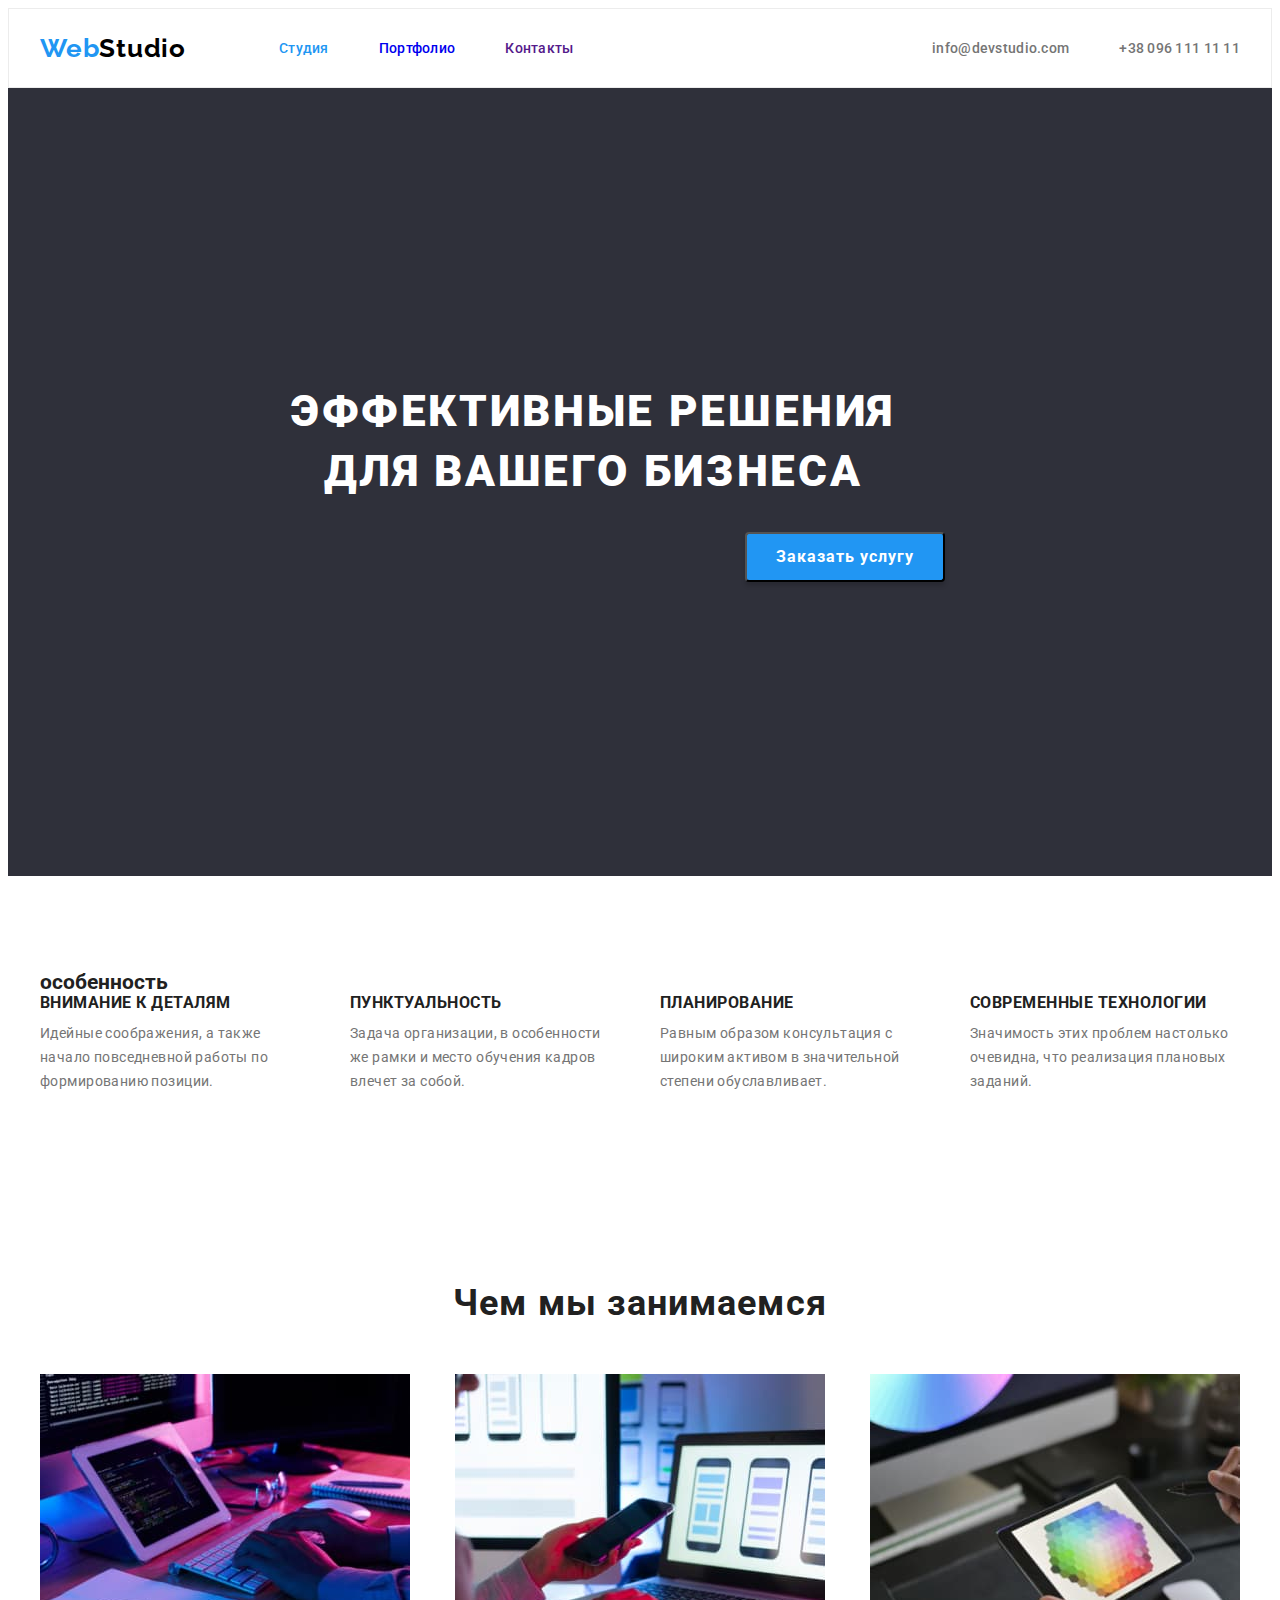
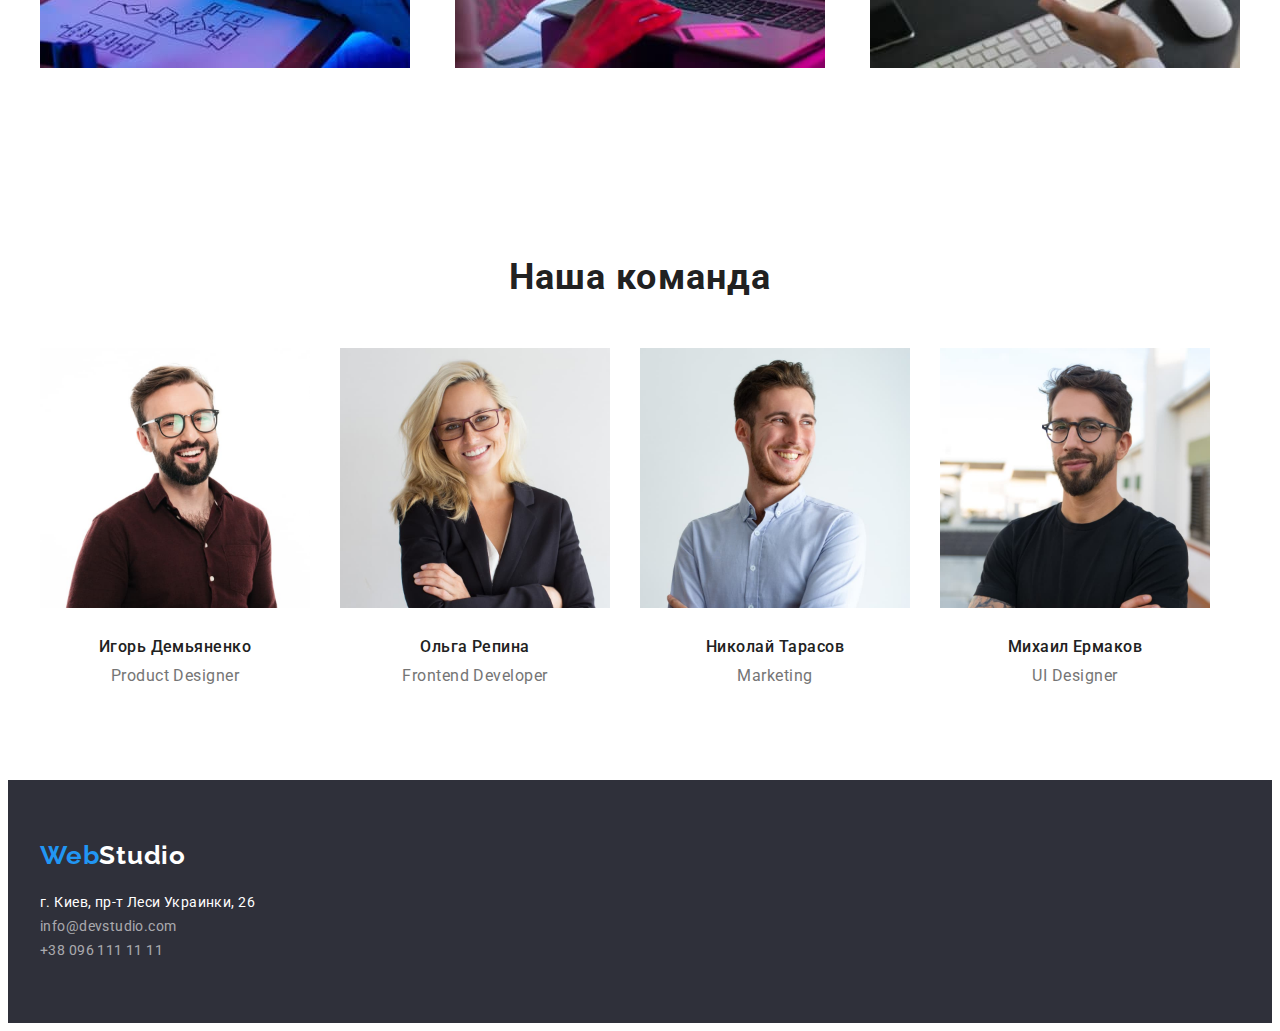
<file: index.html>
<!DOCTYPE html>
<html lang="ru">
  <head>
    <meta charset="UTF-8" />
    <meta http-equiv="X-UA-Compatible" content="IE=edge" />
    <meta name="viewport" content="width=device-width, initial-scale=1.0" />
    <title>WebStudio</title>
    <link rel="preconnect" href="https://fonts.googleapis.com" />
    <link rel="preconnect" href="https://fonts.gstatic.com" crossorigin />
    <link
      href="https://fonts.googleapis.com/css2?family=Raleway:wght@700&family=Roboto:wght@400;500;700;900&display=swap"
      rel="stylesheet"
    />
    <link
      rel="stylesheet"
      href="https://cdnjs.cloudflare.com/ajax/libs/modern-normalize/1.1.0/modern-normalize.min.css"
      integrity="sha512-wpPYUAdjBVSE4KJnH1VR1HeZfpl1ub8YT/NKx4PuQ5NmX2tKuGu6U/JRp5y+Y8XG2tV+wKQpNHVUX03MfMFn9Q=="
      crossorigin="anonymous"
      referrerpolicy="no-referrer"
    />
    <link rel="stylesheet" href="./scc/styles.css" />
  </head>
  <body>
    <!--Шапка -->
    <header class="header">
      <div class="container header-container">
        <a class="link header-logo" href="./"> Web<span class="header-logo-text">Studio</span></a>
        <nav class="header-nav">
          <ul class="list header-list">
            <li class="header-item"><a class="link header-link active" href="./">Студия</a></li>
            <li class="header-item">
              <a class="link header-link" href="./portfolio.html">Портфолио</a>
            </li>
            <li class="header-item">
              <a class="link header-link" href="">Контакты</a>
            </li>
          </ul>
        </nav>
        <div class="header-connect">
          <ul class="list header-communication">
            <li class="header-item-communication">
              <a class="link header-communication-link" href="mailto:info@devstudio.com"
                >info@devstudio.com</a
              >
            </li>
            <li class="header-item-communication">
              <a class="link header-communication-link" href="tel:+380961111111"
                >+38 096 111 11 11</a
              >
            </li>
          </ul>
        </div>
      </div>
    </header>

    <main>
      <!--Заголовок-->
      <section class="hero section">
        <div class="container hero-container">
          <h1 class="hero-title">Эффективные решения для вашего бизнеса</h1>
          <button class="hero-button" type="button">Заказать услугу</button>
        </div>
      </section>

      <!-- особенность -->
      <section class="features section">
        <div class="container features-container">
          <h2 class="selector">особенность</h2>
          <ul class="list features-list">
            <li class="features-items">
              <h3 class="features-subtitle">Внимание к деталям</h3>
              <p class="features-text">
                Идейные соображения, а также начало повседневной работы по формированию позиции.
              </p>
            </li>
            <li class="features-items">
              <h3 class="features-subtitle">Пунктуальность</h3>
              <p class="features-text">
                Задача организации, в особенности же рамки и место обучения кадров влечет за собой.
              </p>
            </li>
            <li class="features-items">
              <h3 class="features-subtitle">Планирование</h3>
              <p class="features-text">
                Равным образом консультация с широким активом в значительной степени обуславливает.
              </p>
            </li>
            <li class="features-items">
              <h3 class="features-subtitle">Современные технологии</h3>
              <p class="features-text">
                Значимость этих проблем настолько очевидна, что реализация плановых заданий.
              </p>
            </li>
          </ul>
        </div>
      </section>

      <!--Чем мы занимаемся -->
      <section class="work-section section">
        <div class="container work-container">
          <h2 class="work">Чем мы занимаемся</h2>
          <ul class="list work-list">
            <li class="work-item">
              <img width="370" src="./images/work(1).jpg" alt="Клавиатура" />
            </li>
            <li class="work-item"><img width="370" src="./images/work(2).jpg" alt="Телефон" /></li>
            <li class="work-item"><img width="370" src="./images/work(3).jpg" alt="Планшет" /></li>
          </ul>
        </div>
      </section>

      <!--команда -->
      <section class="team section">
        <div class="container team-container">
          <h2 class="team-title">Наша команда</h2>
          <ul class="list team-list">
            <li class="team-item">
              <img width="270" src="./images/pi(1).jpg" alt="Игорь Демьяненко" />
              <h3 class="team-people">Игорь Демьяненко</h3>
              <p class="team-text">Product Designer</p>
            </li>
            <li class="team-item">
              <img width="270" src="./images/pi(2).jpg" alt="Ольга Репина" />
              <h3 class="team-people">Ольга Репина</h3>
              <p class="team-text">Frontend Developer</p>
            </li>
            <li class="team-item">
              <img width="270" src="./images/pi(3).jpg" alt="Николай Тарасов" />
              <h3 class="team-people">Николай Тарасов</h3>
              <p class="team-text">Marketing</p>
            </li>
            <li class="team-item">
              <img width="270" src="./images/pi(4).jpg" alt="Михаил Ермаков" />
              <h3 class="team-people">Михаил Ермаков</h3>
              <p class="team-text">UI Designer</p>
            </li>
          </ul>
        </div>
      </section>
    </main>

    <!-- подвал -->
    <footer class="footer">
      <div class="container footer-container">
        <a class="header-logo link" href="./">Web<span class="footer-logo-text">Studio</span></a>
        <address class="footer-addres">г. Киев, пр-т Леси Украинки, 26</address>
        <ul class="list footer-list">
          <li>
            <a class="link footer-communication" href="mailto:info@devstudio.com"
              >info@devstudio.com</a
            >
          </li>
          <li>
            <a class="link footer-communication" href="tel:+380961111111">+38 096 111 11 11</a>
          </li>
        </ul>
      </div>
    </footer>
  </body>
</html>
</file>
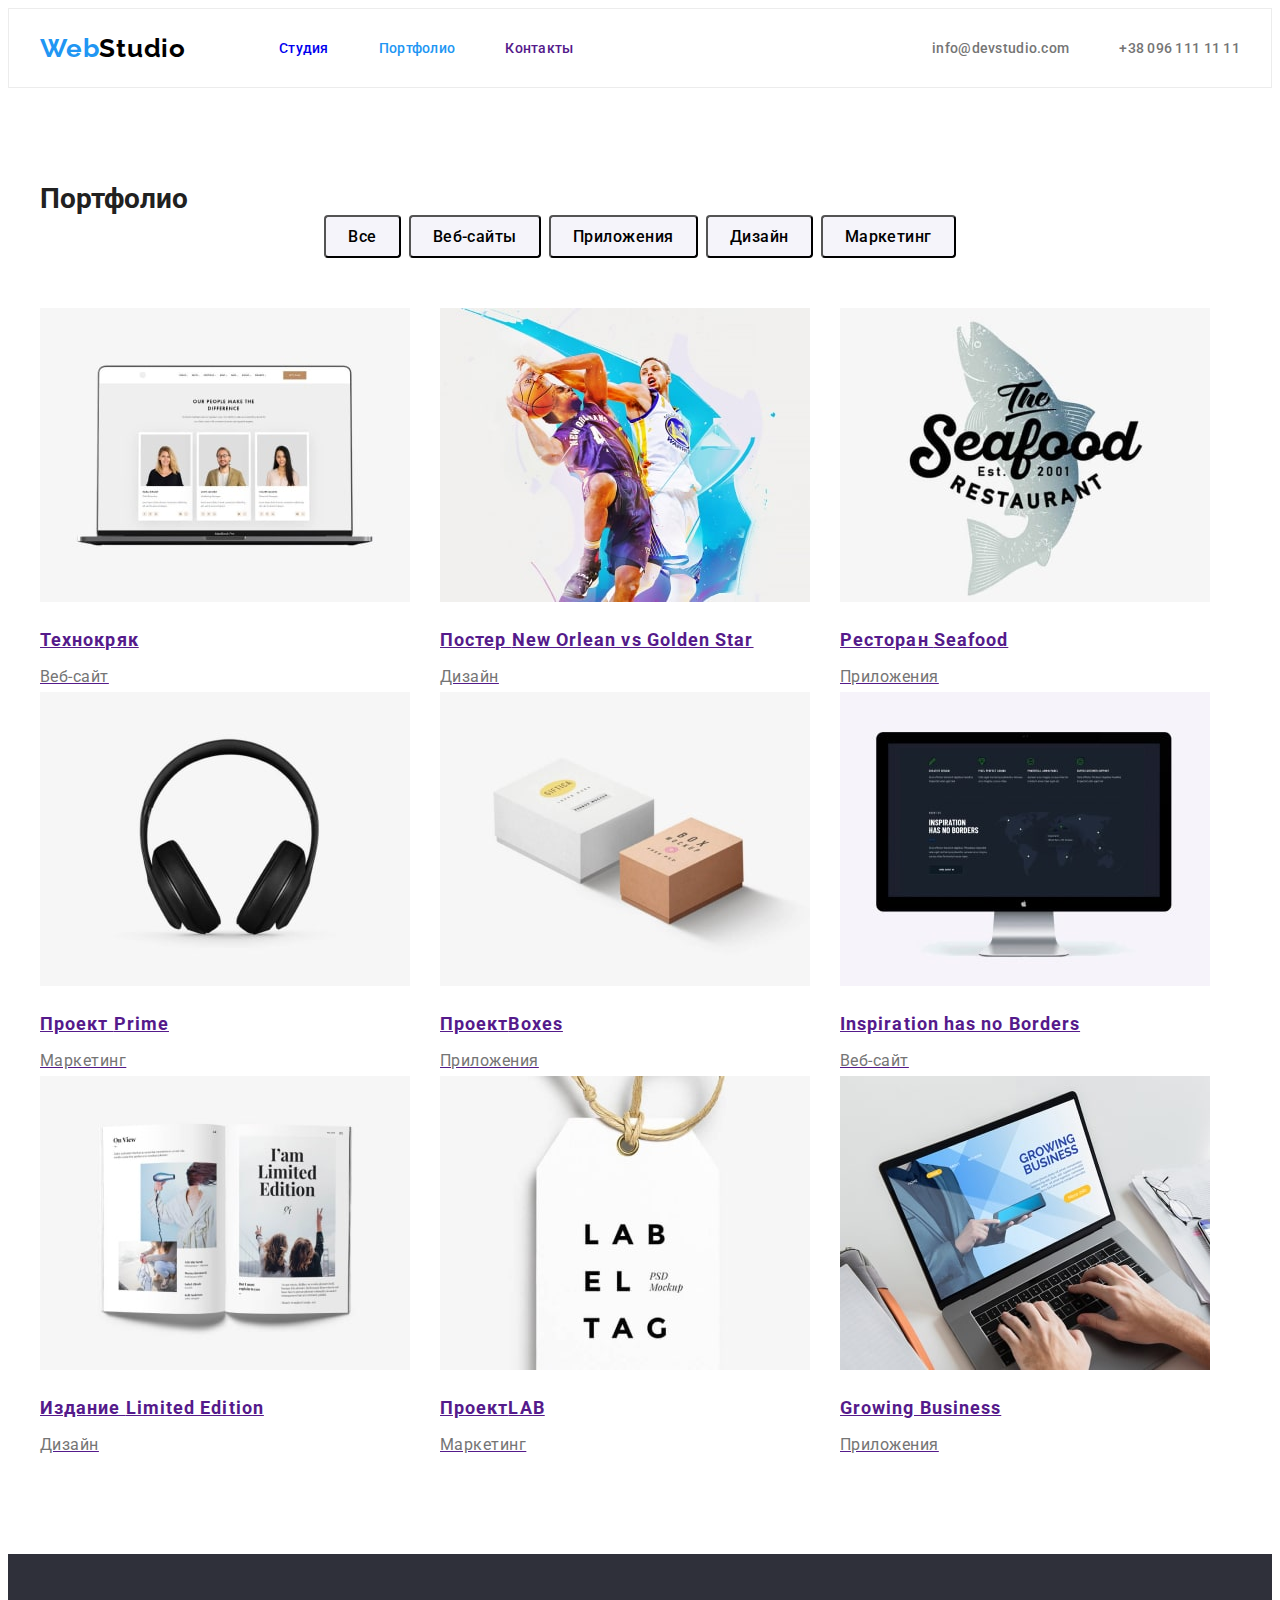
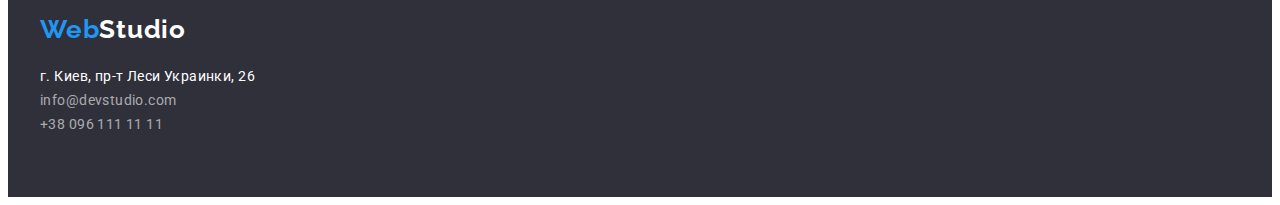
<file: portfolio.html>
<!DOCTYPE html>
<html lang="ru">
  <head>
    <meta charset="UTF-8" />
    <meta http-equiv="X-UA-Compatible" content="IE=edge" />
    <meta name="viewport" content="width=device-width, initial-scale=1.0" />
    <title>WebStudio</title>
    <link rel="preconnect" href="https://fonts.googleapis.com" />
    <link rel="preconnect" href="https://fonts.gstatic.com" crossorigin />
    <link
      href="https://fonts.googleapis.com/css2?family=Raleway:wght@700&family=Roboto:wght@400;500;700;900&display=swap"
      rel="stylesheet"
    />
    <link
      rel="stylesheet"
      href="https://cdnjs.cloudflare.com/ajax/libs/modern-normalize/1.1.0/modern-normalize.min.css"
      integrity="sha512-wpPYUAdjBVSE4KJnH1VR1HeZfpl1ub8YT/NKx4PuQ5NmX2tKuGu6U/JRp5y+Y8XG2tV+wKQpNHVUX03MfMFn9Q=="
      crossorigin="anonymous"
      referrerpolicy="no-referrer"
    />
    <link rel="stylesheet" href="./scc/styles.css" />
  </head>
  <body>
    <!--Шапка -->
    <header class="header">
      <div class="container header-container">
        <a class="link header-logo" href="./"> Web<span class="header-logo-text">Studio</span></a>
        <nav class="header-nav">
          <ul class="list header-list">
            <li class="header-item"><a class="link header-link" href="./">Студия</a></li>
            <li class="header-item">
              <a class="link header-link active" href="./portfolio.html">Портфолио</a>
            </li>
            <li class="header-item">
              <a class="link header-link" href="">Контакты</a>
            </li>
          </ul>
        </nav>
        <div class="header-connect">
          <ul class="list header-communication">
            <li class="header-item-communication">
              <a class="link header-communication-link" href="mailto:info@devstudio.com"
                >info@devstudio.com</a
              >
            </li>
            <li class="header-item-communication">
              <a class="link header-communication-link" href="tel:+380961111111"
                >+38 096 111 11 11</a
              >
            </li>
          </ul>
        </div>
      </div>
    </header>

    <!-- maim -->
    <main>
      <section class="section">
        <div class="container btn-container">
          <h1 class="selector">Портфолио</h1>
          <ul class="list btn-list">
            <li class="btn-item"><button class="button" type="button">Все</button></li>
            <li class="btn-item"><button class="button" type="button">Веб-сайты</button></li>
            <li class="btn-item"><button class="button" type="button">Приложения</button></li>
            <li class="btn-item"><button class="button" type="button">Дизайн</button></li>
            <li class="btn-item"><button class="button" type="button">Маркетинг</button></li>
          </ul>
          <ul class="list portfolio-list">
            <li class="portfolio-item">
              <a href=""
                ><img width="370" src="./images/img-min.jpg" alt="" />
                <div class="dorder">
                  <h2 class="items-title">Технокряк</h2>
                  <p class="slogan-title">Веб-сайт</p>
                </div></a
              >
            </li>
            <li class="portfolio-item">
              <a href=""
                ><img width="370" src="./images/img(1)-min.jpg" alt="" />
                <div class="dorder">
                  <h2 class="items-title">
                    Постер <span lang="en">New Orlean vs Golden Star</span>
                  </h2>
                  <p class="slogan-title">Дизайн</p>
                </div></a
              >
            </li>
            <li class="portfolio-item">
              <a href=""
                ><img width="370" src="./images/img(2)-min.jpg" alt="" />
                <div class="dorder">
                  <h2 class="items-title">Ресторан <span lang="en">Seafood</span></h2>
                  <p class="slogan-title">Приложения</p>
                </div></a
              >
            </li>
            <li class="portfolio-item">
              <a href="">
                <img width="370" src="./images/img(3)-min.jpg" alt="" />
                <div class="dorder">
                  <h2 class="items-title">Проект <span lang="en">Prime</span></h2>
                  <p class="slogan-title">Маркетинг</p>
                </div></a
              >
            </li>
            <li class="portfolio-item">
              <a href=""
                ><img width="370" src="./images/img(4)-min.jpg" alt="" />
                <div class="dorder">
                  <h2 class="items-title">Проект<span lang="en">Boxes</span></h2>
                  <p class="slogan-title">Приложения</p>
                </div></a
              >
            </li>
            <li class="portfolio-item">
              <a href=""
                ><img width="370" src="./images/img(5)-min.jpg" alt="" />
                <div class="dorder">
                  <h2 class="items-title" lang="en">Inspiration has no Borders</h2>
                  <p class="slogan-title">Веб-сайт</p>
                </div></a
              >
            </li>
            <li class="portfolio-item">
              <a href=""
                ><img width="370" src="./images/img(6)-min.jpg" alt="" />
                <div class="dorder">
                  <h2 class="items-title">Издание <span lang="en">Limited Edition</span></h2>
                  <p class="slogan-title">Дизайн</p>
                </div>
              </a>
            </li>
            <li class="portfolio-item">
              <a href=""
                ><img width="370" src="./images/img(7)-min.jpg" alt="" />
                <div class="dorder">
                  <h2 class="items-title">Проект<span lang="en">LAB</span></h2>
                  <p class="slogan-title">Маркетинг</p>
                </div>
              </a>
            </li>
            <li class="portfolio-item">
              <a href=""
                ><img width="370" src="./images/img(8)-min.jpg" alt="" />
                <div class="dorder">
                  <h2 class="items-title" lang="en">Growing Business</h2>
                  <p class="slogan-title">Приложения</p>
                </div></a
              >
            </li>
          </ul>
        </div>
      </section>
    </main>

    <!-- подвал -->
    <footer class="footer">
      <div class="container footer-container">
        <a class="header-logo link" href="./">Web<span class="footer-logo-text">Studio</span></a>
        <address class="footer-addres">г. Киев, пр-т Леси Украинки, 26</address>
        <ul class="list footer-list">
          <li>
            <a class="link footer-communication" href="mailto:info@devstudio.com"
              >info@devstudio.com</a
            >
          </li>
          <li>
            <a class="link footer-communication" href="tel:+380961111111">+38 096 111 11 11</a>
          </li>
        </ul>
      </div>
    </footer>
  </body>
</html>
</file>
<file: scc/styles.css>
:root {
  --logo-text-color: #2196f3;
  --header-communication-text-color: #757575;
  --main-title-color: #ffffff;
  --accent-color: #2196f3;

  --button-text-color: #ffffff;
  --btn-acent-color: #ffffff;

  --desc-text-color: #757575;

  --footer-adress-text-color: #ffffff;
  --footer-communication-text-color: rgba(255, 255, 255, 0.6);
}

h1,
h2,
h3,
h4,
h5,
h5,
h6,
p {
  margin: 0;
}

ul {
  margin: 0;
  padding: 0;
}
img {
  display: block;
}

body {
  font-family: 'Raleway', sans-serif;
  font-family: 'Roboto', sans-serif;
  font-size: 14px;
  color: #212121;
}

.list {
  list-style: none;
}
.link {
  text-decoration: none;
}
.container {
  width: 1200px;
  padding-left: 15px;
  padding-right: 15px;
  margin: 0 auto;
}
.section {
  padding: 94px 0;
}

/* -----------------------------------header-------------------------------------------------- */
.header {
  padding-top: 24px;
  padding-bottom: 23px;
  border: 1px solid #ececec;
}

.header-container {
  display: flex;
  align-items: center;
}

.header-logo {
  font-family: Raleway;
  font-weight: 700;
  font-size: 26px;
  line-height: 1.19;
  letter-spacing: 0.03em;
  color: var(--logo-text-color);
}

.header-logo-text {
  color: #000000;
}
.header-nav {
  margin-left: 93px;
}
.header-list {
  display: flex;
  align-items: center;
}
.header-item:not(:last-child) {
  margin-right: 50px;
}

.header-connect {
  margin-left: auto;
}
.header-item-communication:not(:last-child) {
  margin-right: 50px;
}

.header-link {
  font-weight: 500;

  line-height: 1.14;
  letter-spacing: 0.02em;
}
.header-link:hover,
.header-link:focus {
  color: var(--accent-color);
}

.header-communication-link {
  font-weight: 500;
  line-height: 1.14;
  letter-spacing: 0.02em;
  color: var(--header-communication-text-color);
}

.header-communication {
  display: flex;
  align-items: center;
}

.header-communication-link:hover,
.header-communication-link:focus {
  color: var(--accent-color);
}
.active {
  color: var(--accent-color);
}

/* -----------------------------------main-------------------------------------------------- */
/* ---------------------------------Зоголовок---------------------------- */
.hero {
  background-color: #2f303a;
  text-align: center;
}

.hero-container {
  padding: 200px 237px;
}
.hero-title {
  font-weight: 900;
  font-size: 44px;
  line-height: 1.36;
  letter-spacing: 0.06em;
  text-transform: uppercase;
  color: var(--main-title-color);
  margin-bottom: 30px;
  width: 696px;
  align-items: center;
}

.hero-button {
  font-family: inherit;
  font-weight: 700;
  font-size: 16px;
  line-height: 1.87;
  letter-spacing: 0.06em;
  color: var(--button-text-color);
  cursor: pointer;

  background: var(--accent-color);
  box-shadow: 0px 4px 4px rgba(0, 0, 0, 0.15);
  border-radius: 4px;
  min-width: 200px;
  min-height: 50px;
}
.hero-button:hover,
.hero-button:focus {
  background: #188ce8;
}

/* ----------------------------------особенность----------------------------- */
.features {
}
.features-list {
  display: flex;
  margin: auto;
  justify-content: space-between;
}
.features-subtitle {
  font-weight: 700;
  line-height: 1.14;
  letter-spacing: 0.03em;
  text-transform: uppercase;

  margin-bottom: 10px;
}
.features-text {
  line-height: 1.71;
  letter-spacing: 0.03em;
  color: var(--desc-text-color);
  width: 270px;
}
/* ----------------------------------Чем мы занимаемся----------------------------- */
.work-section {
  text-align: center;
}
.work-container {
}
.work-list {
  display: flex;
  margin-top: 50px;
  justify-content: space-between;
}
.work {
  font-weight: 700;
  font-size: 36px;
  line-height: 1.17;
  letter-spacing: 0.03em;
}
.work-item:not(:last-child) {
  margin-right: 30px;
}
/* ----------------------------------команда----------------------------- */
.team {
  text-align: center;
}
.team-container {
}

.team-title {
  font-weight: 700;
  font-size: 36px;
  line-height: 1.17;
  letter-spacing: 0.03em;
}
.team-list {
  display: flex;
  padding-top: 50px;
}
.team-item:not(:last-child) {
  margin-right: 30px;
}
.team-people {
  font-weight: 500;
  font-size: 16px;
  line-height: 1.18;
  letter-spacing: 0.03em;
  margin-top: 30px;
}
.team-text {
  font-size: 16px;
  line-height: 1.18;
  letter-spacing: 0.03em;
  color: var(--desc-text-color);
  margin-top: 10px;
}
/* ----------------------------------footer----------------------------- */
.footer-container {
  padding-top: 60px;
  padding-bottom: 60px;
}
.header-logo {
  font-family: Raleway;
  font-weight: 700;
  font-size: 26px;
  line-height: 1.19;
  letter-spacing: 0.03em;
  color: var(--logo-text-color);
}
.footer-addres {
  font-style: inherit;

  line-height: 1.71;
  letter-spacing: 0.03em;
  color: #ffffff;
  margin-top: 20px;
}

.footer-logo-text {
  color: var(--footer-adress-text-color);
}
.footer-list:not(:last-child) {
  margin-top: 9px;
}
.footer-communication {
  line-height: 1.71;
  letter-spacing: 0.03em;
  color: var(--footer-communication-text-color);
}
.footer-communication:hover,
.footer-communication:focus {
  color: var(--accent-color);
}

.footer {
  background-color: #2f303a;
}
/* ------------------------------портфолио-------------------------------- */
.btn-list {
  display: flex;
  justify-content: center;
  margin: 0 auto;
}
.btn-item:not(:last-child) {
  margin-right: 8px;
}

.button {
  font-family: inherit;
  font-weight: 500;
  font-size: 16px;
  line-height: 1.71;
  letter-spacing: 0.03em;
  cursor: pointer;

  padding: 6px 22px;
  border-radius: 4px;
  background: #f5f4fa;
}
.button:hover,
.button:focus {
  color: var(--btn-acent-color);
  background: #188ce8;
}
.portfolio-list {
  display: flex;
  flex-wrap: wrap;
  margin-top: 50px;
}
.items-title {
  font-weight: 700;
  font-size: 18px;
  line-height: 2;
  letter-spacing: 0.06em;
  margin-top: 20px;
}
.portfolio-item:not(:last-child) {
  margin-right: 30px;
}
.slogan-title {
  font-size: 16px;
  line-height: 1.87;
  letter-spacing: 0.03em;
  color: var(--desc-text-color);
  margin-top: 4px;
}
/* --------------------------------------------------------------------------------------------------------- */
</file>
